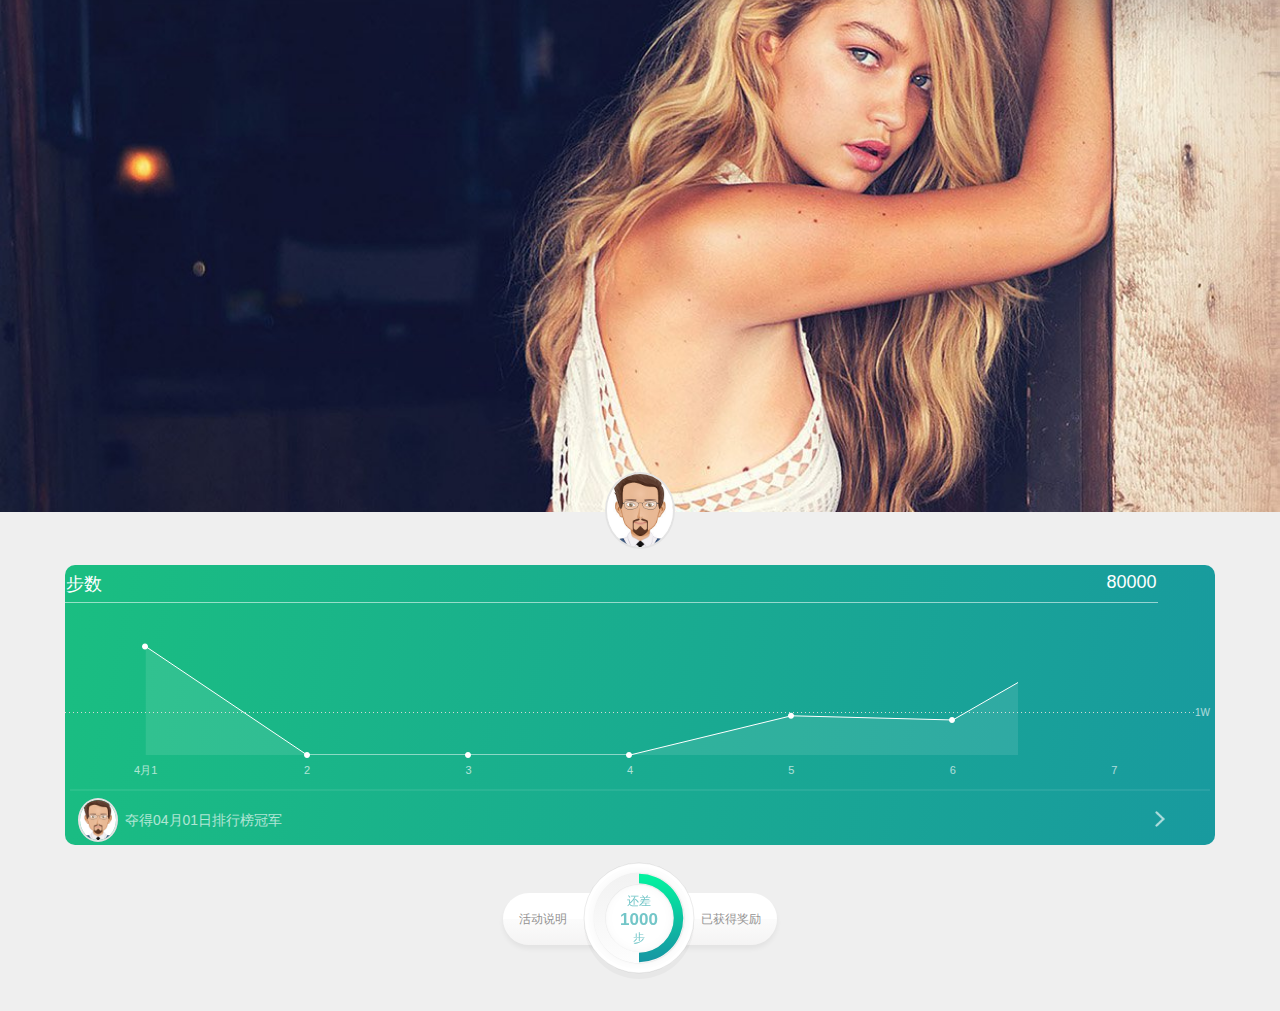
<file: index.html>
<!doctype html>
<html lang="zh">
<head>
    <meta charset="UTF-8">
    <title>HTML5</title>
    <meta name="viewport"
          content="width=device-width, initial-scale=1, maximum-scale=1, user-scalable=no">
    <script src="res/js/iscroll-lite.js"></script>
    <link rel="stylesheet" href="res/js/bootstrap/css/bootstrap.min.css">
    <link rel="stylesheet" href="res/css/style.css">
    <script src="res/js/highcharts.min.js"></script>
    <style>
        .full {
            background: url('res/image/bg.jpg') no-repeat center center fixed;
            -webkit-background-size: cover;
            -moz-background-size: cover;
            background-size: cover;
            -o-background-size: cover;
        }

        #main {

          top: 0 !important;
        	left: 0;
        	width: 100%;
          background: transparent;
          padding-top: 40%;

        }


        #scroller {
        	z-index: 1;
        	-webkit-tap-highlight-color: rgba(0,0,0,0);
        	width: 100%;
        	-webkit-transform: translateZ(0);
        	-moz-transform: translateZ(0);
        	-ms-transform: translateZ(0);
        	-o-transform: translateZ(0);
        	transform: translateZ(0);
        	-webkit-touch-callout: none;
        	-webkit-user-select: none;
        	-moz-user-select: none;
        	-ms-user-select: none;
        	user-select: none;
        	-webkit-text-size-adjust: none;
        	-moz-text-size-adjust: none;
        	-ms-text-size-adjust: none;
        	-o-text-size-adjust: none;
        	text-size-adjust: none;
        }

        /*#scroller{
          height: 100%;
        }*/
    </style>
</head>
<body class="full">
<div id="main" class="text-center">
    <div class="container" id="scroller">
        <div class="row" style="margin-top:-40px">
            <div class="col-xs-12">
                <img class="avatar  text-center" src="res/image/avatar.jpg"/>
            </div>
        </div>

        <div class="standard-space container" style="padding-left: 5px;padding-right: 5px">
            <div id="chartContainer" class="col-xs-12"
                 style="min-height:200px;padding-right: 5px;padding-left: 5px"></div>
            <!--<canvas id="stepsCanvas"></canvas>-->
        </div>
        <div class="row clearfix text-center" id="ctrBtns">
            <div class="col-xs-12">
                <div id="topLoader" class="text-center"></div>
                <div class="btn-group  text-center" role="group">
                    <button class="btn btn-lg btn-default button_ctr btn-left" id="leftBtn">
                        活动说明&nbsp;&nbsp;</button>
                    <button class="btn btn-lg btn-default button_ctr btn-right" id="animateButton">
                        已获得奖励
                    </button>
                </div>
            </div>
        </div>
    </div>

</div>
</body>
<script src="res/js/jquery.min.js"></script>
<script src="res/js/bootstrap/js/bootstrap.min.js"></script>
<script src="res/js/jquery.progress.js"></script>

<script>

    var myScroll;
    function loaded() {
        myScroll = new IScroll('#main', {scrollbars: false  , scrollToTop:false});
    }
    document.addEventListener('touchmove', function (e) {
        e.preventDefault();
    }, false);

    var targetStep = 10000;//目标步数

    $(function () {



        var curHeight = $(window).height();
        var chartHeight = 200;
        if (curHeight <= 568) {
            chartHeight = 200;
        } else if (curHeight <= 627) {
            chartHeight = 240;
        } else {
            chartHeight = 280;
        }
        $('#chartContainer').css({'height': chartHeight});


        var chart = new Highcharts.Chart({
            title: {
                useHTML: true,
                text: '<div class="lhsTitle">步数</div><div class="rhsTitle">80000</div>',
                align: 'left'
            },
            chart: {
                marginRight:20,
                spacingLeft:0,
                spacingRight:0,

                // marginLeft:4,
                // spacingRight: -15,
                borderRadius: 10,
                renderTo: 'chartContainer',
                spacingBottom: 70,
                type: 'area',
                backgroundColor: {
                    linearGradient: [0, 0, $(window).width(), chartHeight],
                    stops: [
                        [0, '#1abe81'],
                        [1, '#1896a2']
                    ]
                }
            },
            tooltip: {
                formatter: function () {
                    return this.y;
                },
                borderWidth: 0,
                shadow: false,
                backgroundColor:"transparent",
                style: {
                   "color": "#FFFFFF",
                   "opacity": 0.85
                },
                positioner: function (boxWidth, boxHeight, point) {
                    var x = point.plotX;
                    var y = 35;
                    if((boxWidth - x) > 0 && boxWidth - x < 16) {
                      x = x - 16;
                    }
                    return { x: x, y: y };
                }
            },
            plotOptions: {
                series: {
                    fillOpacity: 0.1,
                }
            },
            yAxis: {
                min: 1000,
                title: null,
                opposite: true,
                tickLength:0,
                showFirstLabel: false,
                showLastLabel: false,
                gridLineDashStyle: 'Dot',
                labels: {
                    formatter: function () {
                        if(this.value < 1000) {
                          return this.value;
                        } else if(this.value < 10000) {
                          return this.value/1000 + 'K';
                        }
                        return this.value / 10000 + 'W';
                    },
                    align: 'left',
                    x:0,
                    y: 4,
                    style: {"color": "#FFFFFF" , "font-size": "10px", opacity: 0.65}
                },
                tickPositioner: function (min , max) {
                    var positions = [];
                    positions.push(0);
                    if(max < targetStep) {
                      positions.push(targetStep);
                      positions.push(targetStep + 100);
                    } else {
                      positions.push(targetStep);
                      positions.push(max);
                    }
                    return positions;
                }
            },
            xAxis: {
                tickLength: 0,
                tickWidth: 0,
                lineColor: 'transparent',
                categories: ['4月1', '2', '3', '4', '5', '6', '7'],
                labels: {
                    style: {"color": "#FFFFFF", opacity: 0.65}
                }
            },
            series: [{
                name: '',
                showInLegend: false,
                color: '#FFFFFF',
                lineWidth:1,
                data: [25315, 0, 0, 0, 9150, 8171, 29824],
                marker : {
                    enabled : true,
                    radius : 3
                }
            }]

        }, function (chart) { // on complete
            var labelY = 220;
            if (curHeight <= 568) {
                labelY = 180;
            } else if (curHeight <= 627) {
                labelY = 220;
            } else {
                labelY = 260;
            }

            chart.renderer.path(['M', 5, labelY - 35, 'h', chart.chartWidth - 10, 0])
                    .attr({
                        'stroke-width': 1,
                        stroke: 'rgba(255,255,255,0.15)',
                        id: 'vert'
                    })
                    .add();

            var group = chart.renderer.g().on('click', function () {
                location.href = 'http://www.baidu.com'
            }).css({cursor: 'Pointer'}).add();

            chart.renderer.label('<img src="res/image/avatar.jpg"/>', 10, labelY - 60 / 2, null, null, null, true)
                    .add(group);


            chart.renderer.text('夺得04月01日排行榜冠军', 60, labelY)
                    .css({
                        "color": "#FFFFFF", opacity: 0.65,
                        fontSize: '14px'
                    })
                    .add(group);

            chart.renderer.image('res/image/back-icon--3.png', chart.chartWidth - 60, labelY - 14, 10,16).css({"opacity":0.65}).add(group);
            //
            // chart.renderer.text('>', chart.chartWidth - 60, labelY + 1)
            //         .css({
            //             "color": "#FFFFFF", opacity: 0.25,
            //             fontSize: '22px'
            //         })
            //         .add(group);

//            $('.highcharts-grid path:last').remove();
            $('.highcharts-grid path').last().remove();
            $('.highcharts-grid path').first().remove();


        });

        var $topLoader = $("#topLoader").percentageLoader({
            width: 120, height: 120, controllable: false, progress: 0, onProgressUpdate: function (val) {
            }
        });

        var current = 50;
        var total = 100;
        var string = "还差<br/><span style=\"font-weight: bold;font-size: 17px;\">" + 1000 + "</span><br/>步";
        if (current >= 100) {
            string = "<a href='javascript:awardBtnClick()'><span style=\"font-size: 16px;\">领取<br/>奖励</span><br/></a>";
        }
//        静态设置进度
        $topLoader.percentageLoader({progress: current / total, progressStr: string});
//        动态设置进度
        var animateIndex = 0;
        var animateFunc = function () {
            animateIndex += 1;
            $topLoader.percentageLoader({
                width: 120,
                height: 120, progress: animateIndex / total
            });
            if (animateIndex < current) {
                setTimeout(animateFunc, 1);
            }
        };
        setTimeout(animateFunc, 1);

        $(window).on('resize load', function() {
            var height = $('#scroller').height();
            if(height < ($(window).height() - $('#scroller').offset().top)) {
              height = $(window).height() - $('#scroller').offset().top;
            }
            $('#scroller').css({"height": height + 66});

            loaded();

        });


    });
    /**
     * 领取奖励
     */
    function awardBtnClick() {
        $("#topLoader").animate({
            opacity: 0.4
        }, 200, function () {
            $("#topLoader").css({opacity: 1});
            document.location.href = 'http://www.baidu.com';
        });
    }

</script>

</html>
</file>
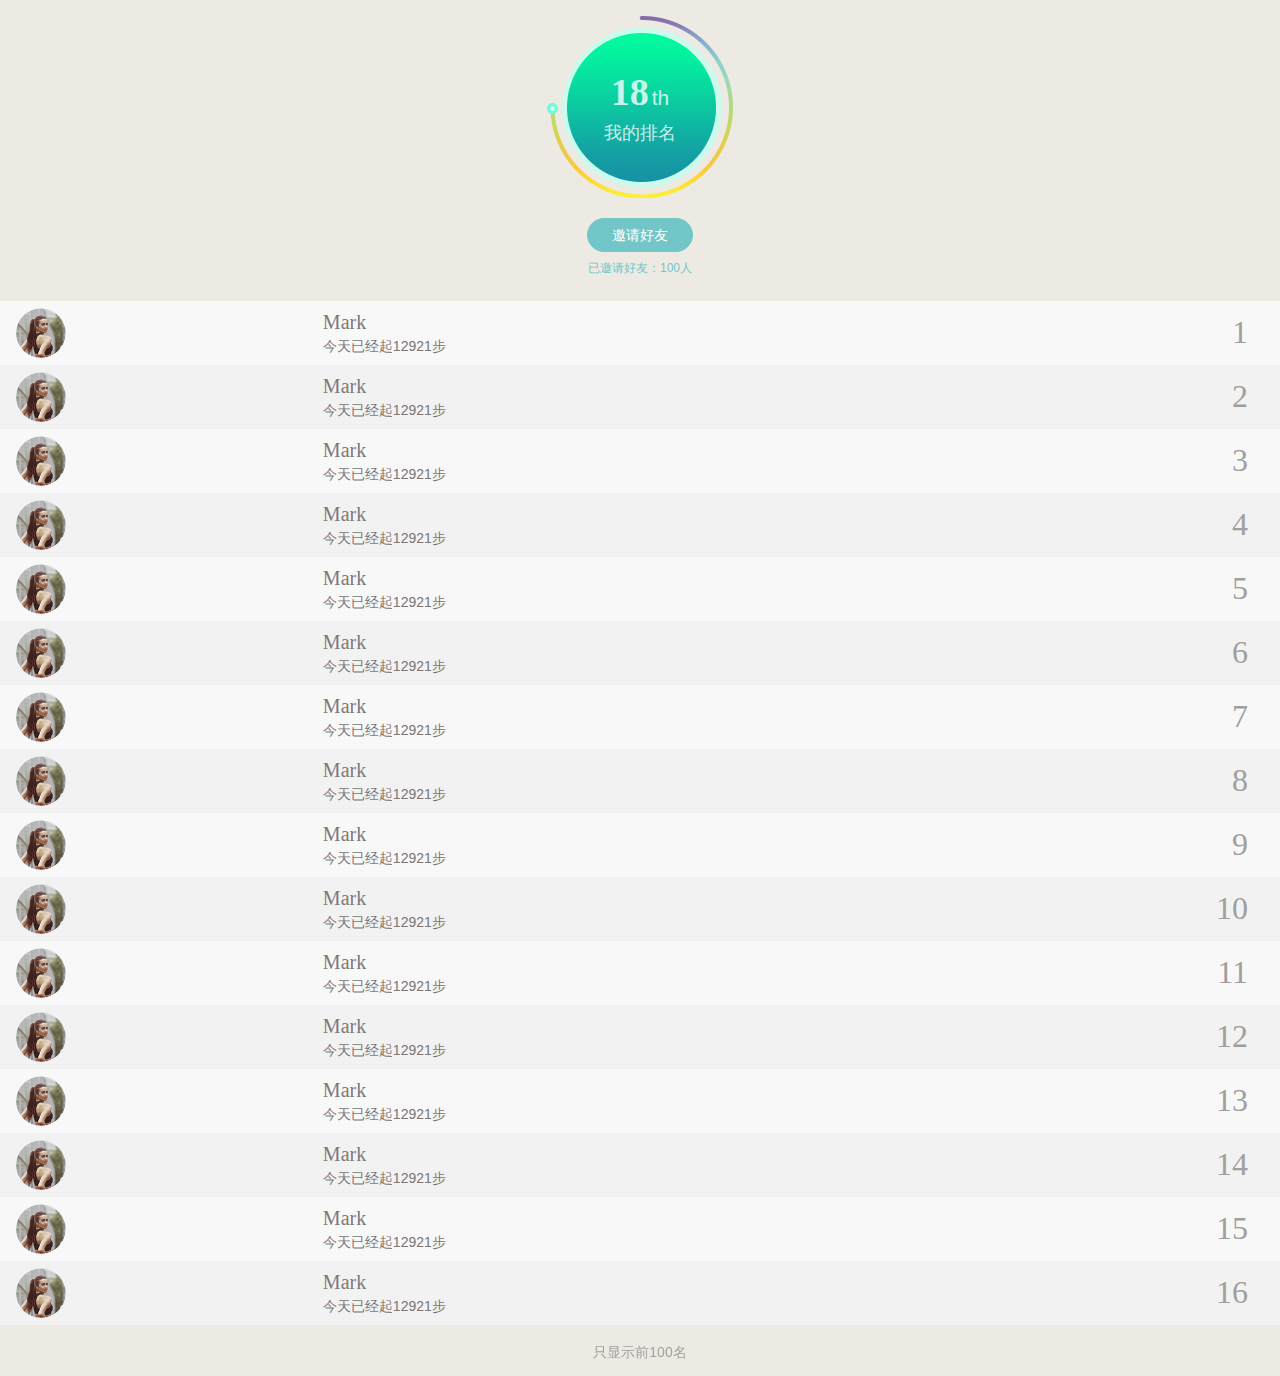
<file: rank.html>
<!doctype html>
<html lang="zh">
<head>
    <meta charset="UTF-8">
    <title>排行榜</title>
    <meta name="viewport"  content="width=device-width, initial-scale=1, maximum-scale=1, user-scalable=no">
    <link rel="stylesheet" href="res/js/bootstrap/css/bootstrap.min.css">
    <script src="res/js/iscroll-lite.js"></script>
    <link rel="stylesheet" href="res/css/rank.css">

    <style>

    </style>
</head>
<body>
<body >
<div class="container  user-info navbar-fixed-top">
  <div class="row" id="circleBox">
    <div class="thumbnail text-center">
        <img src="rank/image/circle_md.png" alt="" class="img-responsive circle">
        <div class="caption">
            <p><h1>18<small>th</small></h1></p>
            <h4>我的排名</h4>
        </div>
    </div>
    <div class="text-center" >
      <button class="btn btn-md btn-primary" id="inviteBtn">邀请好友</button>
      <h6 class="invitedQty">已邀请好友：100人</h6>
    </div>
</div>
</div>
</div>
<div id="main" class="clearfix">
  <div id="scroller">
    <table class="table table-striped">
        <tbody>
          <tr>
            <td><img src="rank/image/avatar.png" alt="" class="img-responsive"></td>
            <td><h4>Mark<br/><small>今天已经起12921步</small></h4></td>
            <td>1</td>
          </tr>
        </tbody>
      </table>
      <footer class="footer"><h5>只显示前100名</h5></footer>
  </div>
</div>
<div class="topTooltip center-block" id="topTooltip" style="display:none">
    <img src="rank/image/info.png"/>
</div>
</body>
<script src="res/js/jquery.min.js"></script>
<script src="res/js/bootstrap/js/bootstrap.min.js"></script>
<script src="res/js/rank.js"></script>

<script type="text/javascript">
    var myScroll;

    $(function () {
      $(window).on('resize load', function() {
          loaded();
      });
    });
    function loaded() {
        myScroll = new IScroll('#main', {scrollbars: false  , scrollToTop:true});
    }
    document.addEventListener('touchmove', function (e) {
        e.preventDefault();
    }, false);
</script>
</html>
</file>
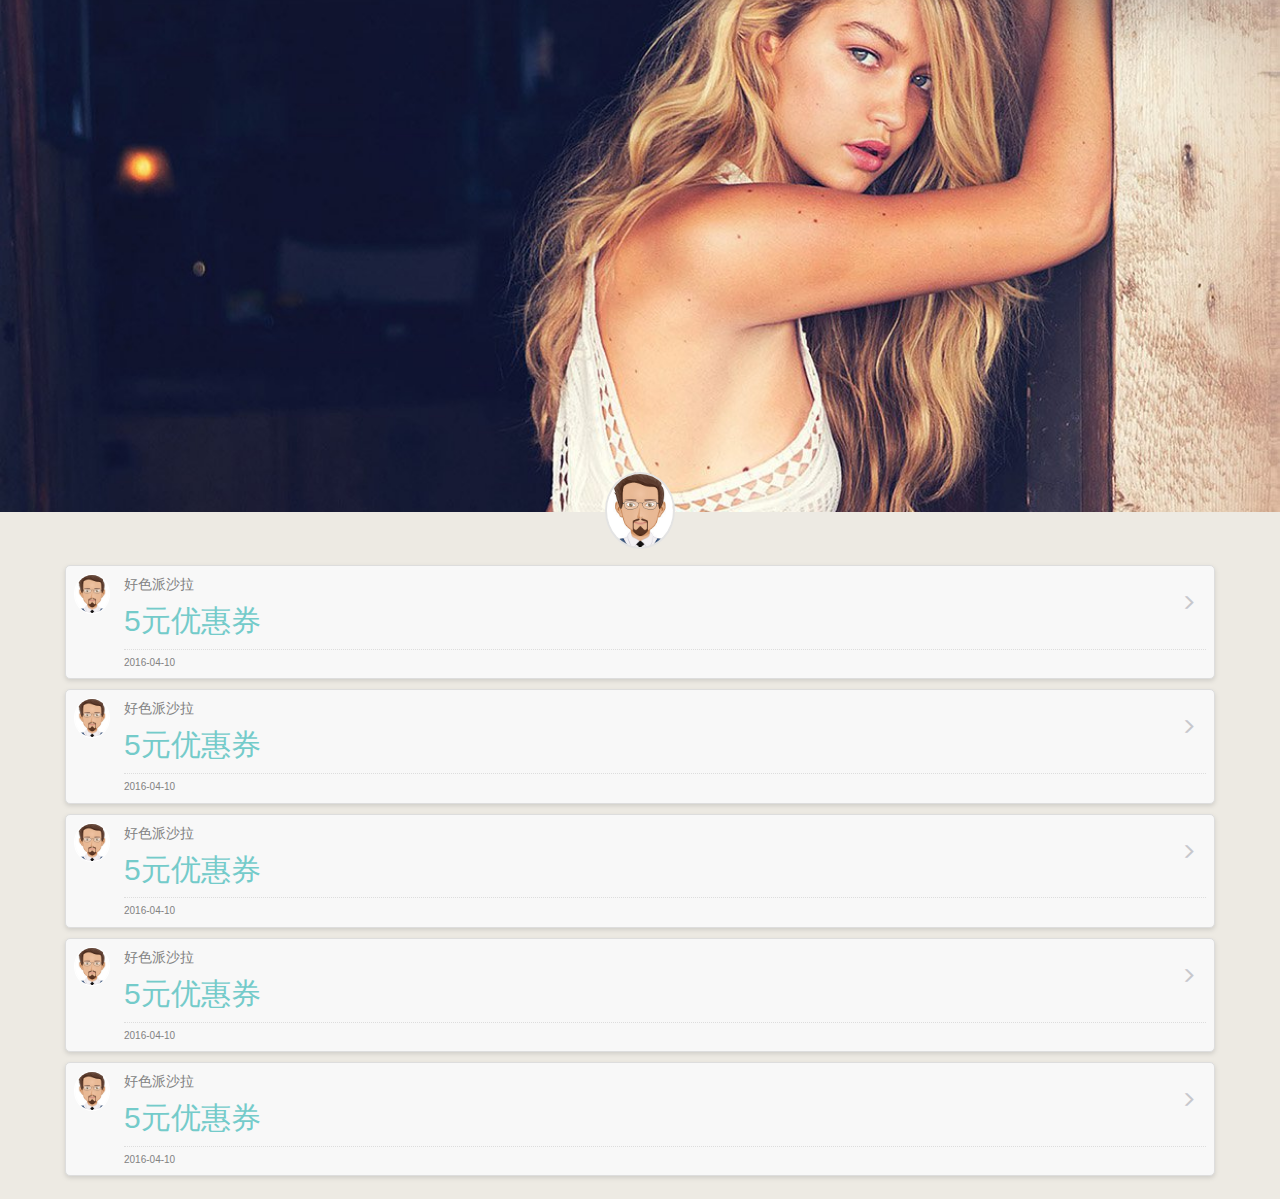
<file: win.html>
<!doctype html>
<html lang="zh">
<head>
    <meta charset="UTF-8">
    <title>获奖</title>
    <meta name="viewport"
          content="width=device-width, initial-scale=1, maximum-scale=1, user-scalable=no">
    <script src="res/js/iscroll-lite.js"></script>
    <link rel="stylesheet" href="res/js/bootstrap/css/bootstrap.min.css">
    <link rel="stylesheet" href="res/css/style.css">
    <style>
        * {
          -webkit-box-sizing: border-box;
          -moz-box-sizing: border-box;
          box-sizing: border-box;
        }

        html {
          -ms-touch-action: none;
        }
        .full {
            background: url('res/image/bg.jpg') no-repeat center center fixed;
            -webkit-background-size: cover;
            -moz-background-size: cover;
            background-size: cover;
            -o-background-size: cover;
        }
        #scroller {
          background-color:#edeae3;
        }
        .panel {
          margin-bottom:10px !important;
        }
        .panel-body {
          padding: 8px;
        }
        .panel-default {
          background-color: #F8F8F8;
          box-shadow: 0 2px 4px rgba(129,127,127, 0.26);
          border-radius: 5px;
        }
        .coupon-container {
            overflow: auto
        }
        .coupon-thumb {
            float: left
        }
        .coupon-thumb img {
            display: block;
            border-radius: 100%;
            max-width: 36px;
            position: relative;
            border: 1px solid #FFFFFF;
            z-index: 99999;
        }
        .coupon-content {
            margin-left: 50px
        }
        .coupon-title {
            font-weight: normal;
            font-size: 14px;
            color: #828282;
            padding-bottom: 6px;
        }
        .coupon-txt {
          font-size: 30px;
          color: #74CBCA;
        }
        .date-txt {
          font-size: 10px;
          color: #828282;
        }

        .hr {
          display: block;
          height: 0;
          overflow: hidden;
          font-size: 0;
          border-width: 1px 0 0 0;
          border-top: 1px solid rgba(194,194,194, 0.5);
          margin: 6px 0;
      }
      .hr.dotted,.hr-dotted {
          border-style: dotted;
      }

      .right-icon {
        padding-top:20px;
        padding-right: 10px;
        font-size:110%;
        color:#C7C7CC;
        vertical-align:middle
      }
      #main{
        z-index:99999;
      }

      #main {
      	/*position: absolute;;*/
        /*position: relative;*/
        top: 0 !important;
      	left: 0;
      	width: 100%;
        background: transparent;
        padding-top: 40%;
        /*min-height: 100%; */
        /*height: 100%;*/
        /*height: 100%;
        min-height: 100%;*/
        /*margin-top: 50%;*/
        /*top: 30%;*/
        /*position: absolute;*/
      }

      #scroller{
        /*height: 100%;*/
      }
      #scroller {
      	/*position: absolute;*/
        /*height: 100% !important;*/
      	z-index: 1;
      	-webkit-tap-highlight-color: rgba(0,0,0,0);
      	width: 100%;
      	-webkit-transform: translateZ(0);
      	-moz-transform: translateZ(0);
      	-ms-transform: translateZ(0);
      	-o-transform: translateZ(0);
      	transform: translateZ(0);
      	-webkit-touch-callout: none;
      	-webkit-user-select: none;
      	-moz-user-select: none;
      	-ms-user-select: none;
      	user-select: none;
      	-webkit-text-size-adjust: none;
      	-moz-text-size-adjust: none;
      	-ms-text-size-adjust: none;
      	-o-text-size-adjust: none;
      	text-size-adjust: none;
      }

      .clickable {
          cursor: pointer;
      }

    </style>

</head>
<body class="full" >
<!-- <div class="position: absolute;top:0;left:0;	height: 45px;line-height: 45px;"></div> -->
<div id="main" class="text-center clearfix">
    <div class="container" id="scroller">
        <div class="row" style="margin-top:-40px">
            <div class="col-xs-12">
                <img class="avatar  text-center" src="res/image/avatar.jpg"/>
            </div>
        </div>
        <div class="standard-space container"  style="padding-left: 5px;padding-right: 5px;">
            <div class="col-xs-12" id="panelList" style="padding-right: 5px;padding-left: 5px">
                  <div class="panel panel-default panel-toggle" id = "1">
                    <div class="panel-body">
                      <a href="http://www.baidu.com">
                      <div class="coupon-container clickable">
                        <div class="coupon-thumb"><img src="res/image/avatar.jpg" /></div>
                        <div class="coupon-content clearfix">
                            <div class="pull-left">
                              <div class="coupon-title text-left">好色派沙拉</div>
                              <div class="coupon-txt text-left">5元优惠券</div>
                            </div>
                            <div class="pull-right">
    		                      <span class="glyphicon glyphicon-menu-right right-icon" ></span>
                            </div>
                        </div>
                        <div class="coupon-content clearfix">
                          <hr class="hr hr-dotted"/>
                          <div class="date-txt text-left">2016-04-10</div>
                      </div>
                    </div></a>
                  </div>
                </div>
        </div>

    </div>

</div>
</body>
<script src="res/js/jquery.min.js"></script>
<script src="res/js/bootstrap/js/bootstrap.min.js"></script>

<script>

    $(function () {
      for(var i = 1; i < 5; i++) {
        var newRow = $('#panelList>.panel:first').clone();
        newRow.attr('id' , i + 1);
        $('#panelList').append(newRow);
      }

      $(".panel").click(function(e){
          alert('planel:' + $(this).attr('id'));
      });

      // $( document ).on( "tap", ".panel", function( e ) {
      //     // e.preventDefault();
      //     alert('planel:' + $(this).attr('id'));
      // });


      $(window).on('resize load', function() {
          var height = $('#panelList').height();
          if(height < ($(window).height() - $('#scroller').offset().top)) {
            height = $(window).height() - $('#scroller').offset().top;
          }
          $('#scroller').css({"height": height + 66});
          loaded();
      });


    });

</script>
<script type="text/javascript">
    var w = window,
    d = document,
    e = d.documentElement,
    g = d.getElementsByTagName('body')[0],
    x = w.innerWidth || e.clientWidth || g.clientWidth,
    y = w.innerHeight|| e.clientHeight|| g.clientHeight;

    var myScroll;
    function loaded() {
      var offset = $('#scroller').position().top;
      offset = y * 0.7 - $('#scroller').position().top + 36;
      if(y <= 480) {
        offset -= 16;
      }
      myScroll = new IScroll('#main', {scrollbars: false , click:true,tap:true , scrollY:true , scrollToTop:true , maxScrollOffsetY:offset});
    }
    document.addEventListener('touchmove', function (e) {
        e.preventDefault();
    }, false);

</script>

</html>
</file>
<file: res/css/style.css>
html, body, div, span, object, h1, h2, h3, h4, h5, h6, p, blockquote, pre, a, abbr, acronym, address, big, cite, code, del, dfn, em, img, ins, kbd, q, samp, small, strike, strong, sub, sup, tt, var, dl, dt, dd, ol, ul, li, fieldset, form, label, legend, table, caption, tbody, tfoot, thead, tr, th, td {
    font-family: Helvetica, Tahoma, Arial, "Hiragino Sans GB", "Hiragino Sans GB W3", STXihei, STHeiti, "Microsoft YaHei", Heiti, SimSun, sans-serif;
    -webkit-font-smoothing: antialiased;
}

body {
    max-width: 100%;
    overflow-x: hidden;
    font-size: 14px;
    /*overflow-y: hidden;*/
}

a {
    text-decoration: none;
}

a:focus, a:hover {
    text-decoration: none;
}

ul, li {
    margin: 0;
    padding: 0;
    list-style-type: none;
}

html, body {
    -ms-touch-action: none;

    height: 100%;
    margin: 0px;
    max-height: 100%;
    background: #EFEFEF;
}


#main {
  left: 0;
  width: 100%;
  background: transparent;
  /*padding-top: 40%;*/
}

.mainContent {
    min-width: 100%;
    width: 100%;
    margin: 0;
    min-height: 70%;
    height: 70%;
    max-height: 70%;
    bottom: 0;
    left: 0;
    right: 0;
    width: 100%;
    z-index: 999;
}

#stepsCanvas {
    height: auto;
    width: 100%;
    padding-top: 16px;
    margin-right: auto;
    margin-left: auto;
    -webkit-tap-highlight-color: rgba(0, 0, 0, 0);
}

#chartContainer{
    -webkit-tap-highlight-color: rgba(0, 0, 0, 0);
    height: auto;
    width: 100%;
    /*padding-top: 16px;*/
    margin-right: auto;
    margin-left: auto;
}

.mainContent .container {
    width: 100%;
}

.avatar {
    border-radius: 100%;
    width: 80px;
    position: relative;
    border: 2px solid #E3E3E3;
    z-index: 99999;
}



/*@media only screen and (max-width: 1199px) {*/
    /*.standard-space {*/
        /*padding-top: 32px;*/
    /*}*/
/*}*/

#topLoader {
    margin: 0 auto;
    width: 120px;
    height: 120px;
    position: absolute;
    z-index: 999;
    left: 50%;
    top: 50%;
    transform: translate(-50%, -50%);    /* 50%为自身尺寸的一半 */
    -ms-transform: translate(-50%, -50%);
    -webkit-transform:translate(-50%, -50%);
    -o-transform: translate(-50%, -50%);
    -moz-transform: translate(-50%, -50%);
}

#topLoader a {
  color:rgb(115, 198, 200);
}



.btn {
    padding: 18px 16px 18px 16px;
    color: #939292;
    font-size: 12px;
}

.button_ctr {
    border: 0px solid #26759E;
    -webkit-box-shadow: #B4B5B5 0px 2px 10px;
    -moz-box-shadow: #B4B5B5 0px 2px 10px;
    box-shadow: #B4B5B5 0px 2px 10px;
    background-image: linear-gradient(to top, rgba(255, 255, 255, 0.76) 0%, rgba(246, 245, 245, 0.76) 100%);
    box-shadow: 0 4px 4.9px 0.1px rgba(0, 0, 1, 0.05);
    -webkit-border-radius: 50px;
    -moz-border-radius: 50px;
    border-radius: 50px;
    text-decoration: none;
    display: inline-block;

    background: #ffffff; /* Old browsers */
    background: -moz-linear-gradient(top, #ffffff 0%, #ffffff 50%, rgba(255, 255, 255, 0.76) 51%, rgba(246, 245, 245, 0.76) 100%); /* FF3.6-15 */
    background: -webkit-linear-gradient(top, #ffffff 0%, #ffffff 50%, rgba(255, 255, 255, 0.76) 51%, rgba(246, 245, 245, 0.76) 100%); /* Chrome10-25,Safari5.1-6 */
    background: linear-gradient(to bottom, #ffffff 0%, #ffffff 50%, rgba(255, 255, 255, 0.76) 51%, rgba(246, 245, 245, 0.76) 100%); /* W3C, IE10+, FF16+, Chrome26+, Opera12+, Safari7+ */
}

.btn-left {
    text-align: left !important;
    padding-right:64px !important;

}

.btn-right {
    text-align: right !important;
    padding-left:64px  !important;;
}

#scroller {
    position: absolute;
    z-index: 999;
    /*	-webkit-touch-callout:none;*/
    -webkit-tap-highlight-color: rgba(0, 0, 0, 0);
    width: 100%;
    min-width: 100%;
    margin: 0;
    padding: 0;

    background: #EFEFEF;
    /*min-height: 100%;
    height: 100%;
    max-height: 100%;*/
}

.lhsTitle {
    float: left;
    color: #ffffff;
}

.rhsTitle {
    float: right;
    color: #ffffff;
}

.highcharts-title {
    width: 95%;
    padding-right: 1px;
    padding-left: 1px;
    padding-bottom: 6px;
    border-bottom: 1px solid rgba(255, 255, 255, 0.55);
}

#chartContainer img {
    border-radius: 100%;
    width: 40px;
    position: relative;
    border: 2px solid #E3E3E3;
    z-index: 99999;
}

#ctrBtns {
    padding-top: 32px;
    height: 60px;
    background-color: #EFEFEF;
}

@media only screen and (min-width: 320px ),screen and (min-height: 480px) {
    .standard-space {
        padding-top: 16px;
    }
    #ctrBtns {
        padding-top: 24px;
    }
    .avatar {
        border-radius: 100%;
        width: 40px;
    }
    .mainContent {
        min-height: 76%;
        height: 76%;
        max-height: 76%;
        top: 24%;
    }
}


@media only screen and (min-width: 320px ),screen and (min-height: 568px) {
    .standard-space {
        padding-top: 16px;
    }
    #ctrBtns {
        padding-top: 48px;
    }
    .avatar {
        border-radius: 100%;
        width: 70px;
    }
    .mainContent {
        min-height: 70%;
        height: 70%;
        max-height: 70%;
        top: 30%;
    }
}

@media only screen and (min-width: 375px),screen and (min-height: 627px) {
    .standard-space {
        padding-top: 16px;
    }
    #ctrBtns {
        padding-top: 48px;
    }
    .avatar {
        border-radius: 100%;
        width: 70px;
    }
    .mainContent {
        min-height: 70%;
        height: 70%;
        max-height: 70%;
        top: 30%;
    }
}

@media only screen and (min-width: 414px),screen and (min-height: 736px) {
    .standard-space {
        padding-top: 16px;
    }
    #ctrBtns {
        padding-top: 48px;
    }
    .avatar {
        border-radius: 100%;
        width: 70px;
    }
    .mainContent {
        min-height: 70%;
        height: 70%;
        max-height: 70%;
        top: 30%;
    }
}
</file>
<file: res/css/rank.css>
html, body, div, span, object, h1, h2, h3, h4, h5, h6, p, blockquote, pre, a, abbr, acronym, address, big, cite, code, del, dfn, em, img, ins, kbd, q, samp, small, strike, strong, sub, sup, tt, var, dl, dt, dd, ol, ul, li, fieldset, form, label, legend, table, caption, tbody, tfoot, thead, tr, th, td {
    font-family: Helvetica, Tahoma, Arial, "Hiragino Sans GB", "Hiragino Sans GB W3", STXihei, STHeiti, "Microsoft YaHei", Heiti, SimSun, sans-serif;
    -webkit-font-smoothing: antialiased;
    color: #7a7a7a;
}

body {
    max-width: 100%;
    overflow-x: hidden;
    font-size: 14px;
    background-color: #edeae3;
}

a {
    text-decoration: none;
}

a:focus, a:hover {
    text-decoration: none;
}

ul, li {
    margin: 0;
    padding: 0;
    list-style-type: none;
}

.user-info {
  z-index: 0;
}

#main{
  z-index:999;
}

.user-info {
  background-color: #edeae3;
  padding-bottom: 12px;
  padding-top: 16px;
}
.thumbnail {
    position: relative;
    background-color: #edeae3;
    border:none !important;
    padding:0px;
}

.caption {
    position: absolute;
    text-align: center;
    left: 10%;
    right: 10%;
    top: 48%;
    opacity: 0.78;
    -webkit-transform: translateY(-50%);
    -ms-transform: translateY(-50%);
    transform: translateY(-50%);
    top:20%\9;
}

.circle {

}
#circleBox h2 , #circleBox h1 {
  font-weight: bold;
  font-family: "Microsoft YaHei";
}

#circleBox h1 {
  font-size: 38px;
}

#circleBox h1>small {
  font-size: 55%;
  margin-left: 3px;
}

#circleBox h1 , #circleBox h1 small, #circleBox h2 , #circleBox h2 small, #circleBox h4 {
  color: #FFFFFF !important;
}

#inviteBtn {
  border-radius: 35px;
  background-color: #73c6c8;
  border-color: #73c6c8;
  padding-left: 24px;
  padding-right: 24px;
}

.invitedQty {
  color: #73c6c8;
}
body {
  overflow: hidden;
}

#main {
	position: absolute;
	bottom: 0;
	left: 0;
	width: 100%;
	background: transparent;
}

#scroller {
	position: absolute;
	z-index: 1;
	-webkit-tap-highlight-color: rgba(0,0,0,0);
	width: 100%;
	-webkit-transform: translateZ(0);
	-moz-transform: translateZ(0);
	-ms-transform: translateZ(0);
	-o-transform: translateZ(0);
	transform: translateZ(0);
	-webkit-touch-callout: none;
	-webkit-user-select: none;
	-moz-user-select: none;
	-ms-user-select: none;
	user-select: none;
	-webkit-text-size-adjust: none;
	-moz-text-size-adjust: none;
	-ms-text-size-adjust: none;
	-o-text-size-adjust: none;
	text-size-adjust: none;
}

.table {
  background-color: #FFFFFF;
  border-color: transparent;
}

.table > tbody > tr > td {
     vertical-align: middle;
}

.table img {
  max-width: 50px;
  border-radius: 100%;
}

.table td, .table th {
    border: none;
}
.table>thead>tr>th, .table>tbody>tr>th, .table>tfoot>tr>th, .table>thead>tr>td, .table>tbody>tr>td, .table>tfoot>tr>td {
  border-top: none !important;
  border-bottom: none !important;
  padding: 4px;
}
.table-striped>tbody>tr:nth-of-type(even) {
  background-color: #f2f2f2;
}

.table-striped>tbody>tr:nth-of-type(odd) {
  background-color: #f8f8f8;
}

.table>tbody>tr>td:first-child {
  padding-left: 16px;
  max-width: 66px;
}

.table>tbody>tr>td:last-child {
  color: #a09f9d;
  text-align:right;
  font-size: 32px;
  font-family: "Microsoft YaHei";
  padding-right: 32px;
}

.footer {
  background-color: #edeae3;
  color: rgba(122,122,122 , 0.5);
  text-align: center;
  position: relative;
  clear:both;
  margin: 16px;
}
.footer h5 {
  color: rgba(122,122,122 , 0.65) !important;
}

.topTooltip {
    display: block;
    top: 0;
    max-width: 680px;
    max-height: 208px;
    position: absolute;
    z-index: 99999;
}
.table h4 {
  font-family: "Microsoft YaHei";
  color: #7a7a7a;
  margin-top: 6px;
  margin-bottom: 6px;
}

.table h4>small {
  font-size: 70%;
}

@media screen and (max-width: 320px ) {
  .table h4 {
    font-size:14px;
  }
  h5 {
    font-size:12px;
  }
  .btn-lg, .btn-group-lg>.btn {
    font-size:14px;
  }
}

@media screen and (min-width: 320px ) {

  .table h4 {
    font-size:20px;
  }
  h5 {
    font-size:14px;
  }
  .btn-lg, .btn-group-lg>.btn {
    font-size:18px;
  }
}
</file>
